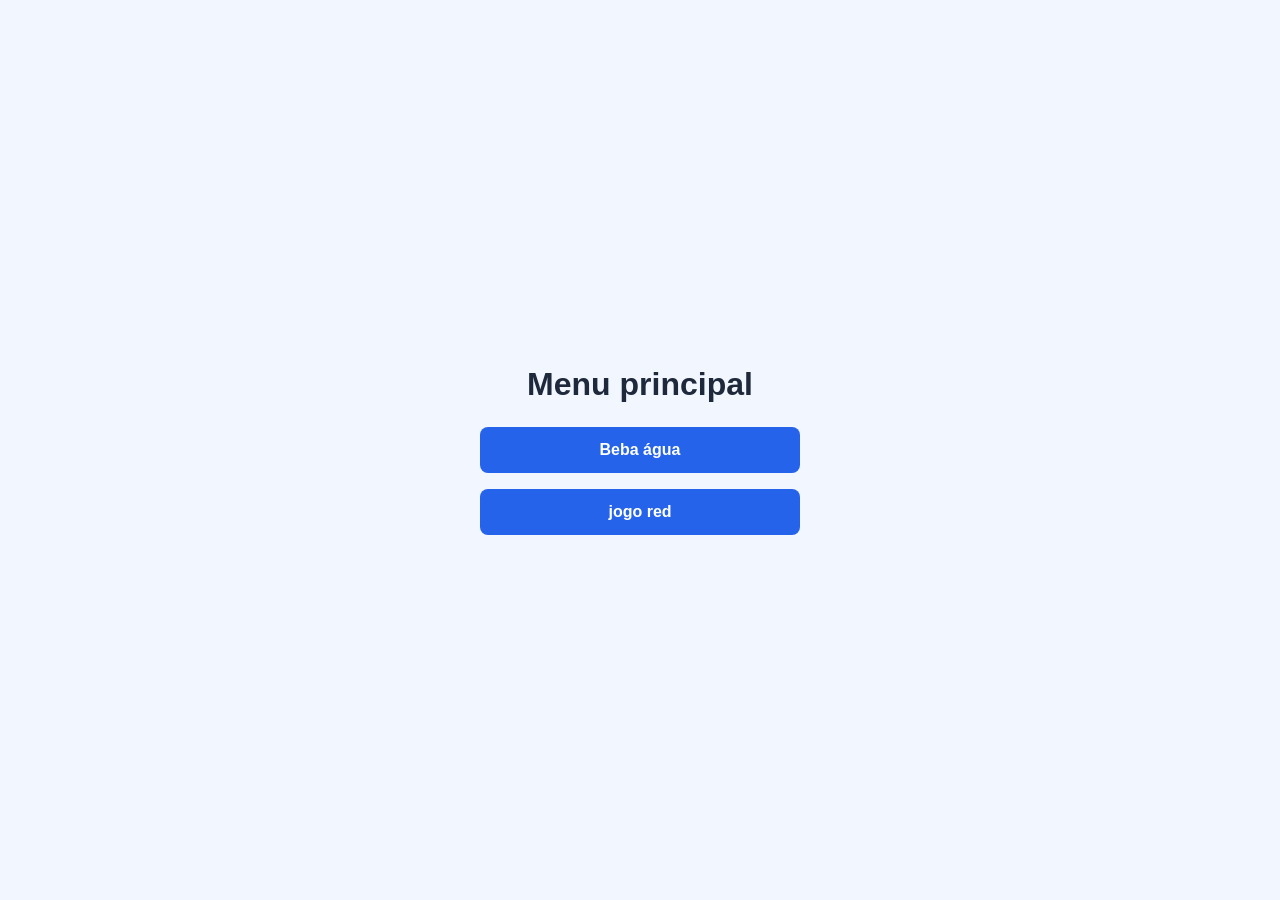
<file: index.html>
<!DOCTYPE html>
<html lang="pt-br">
  <head>
    <meta charset="UTF-8" />
    <meta name="viewport" content="width=device-width, initial-scale=1.0" />
    <title>Página inicial</title>
    <style>
      * {
        box-sizing: border-box;
      }

      body {
        min-height: 100vh;
        margin: 0;
        display: grid;
        place-items: center;
        font-family: Arial, sans-serif;
        background: #f2f6ff;
        color: #1e293b;
      }

      main {
        display: flex;
        flex-direction: column;
        gap: 16px;
        width: min(320px, calc(100% - 32px));
        text-align: center;
      }

      h1 {
        margin: 0 0 8px;
      }

      .botao {
        display: block;
        padding: 14px 20px;
        border-radius: 8px;
        background: #2563eb;
        color: #fff;
        text-decoration: none;
        font-weight: bold;
        transition: 0.2s;
      }

      .botao:hover {
        background: #1d4ed8;
        transform: translateY(-2px);
      }
    </style>
  </head>
  <body>
    <main>
      <h1>Menu principal</h1>
      <a class="botao" href="agua.html">Beba água</a>
      <a class="botao" href="indexJogoRed.html">jogo red</a>
    </main>
  </body>
</html>
</file>
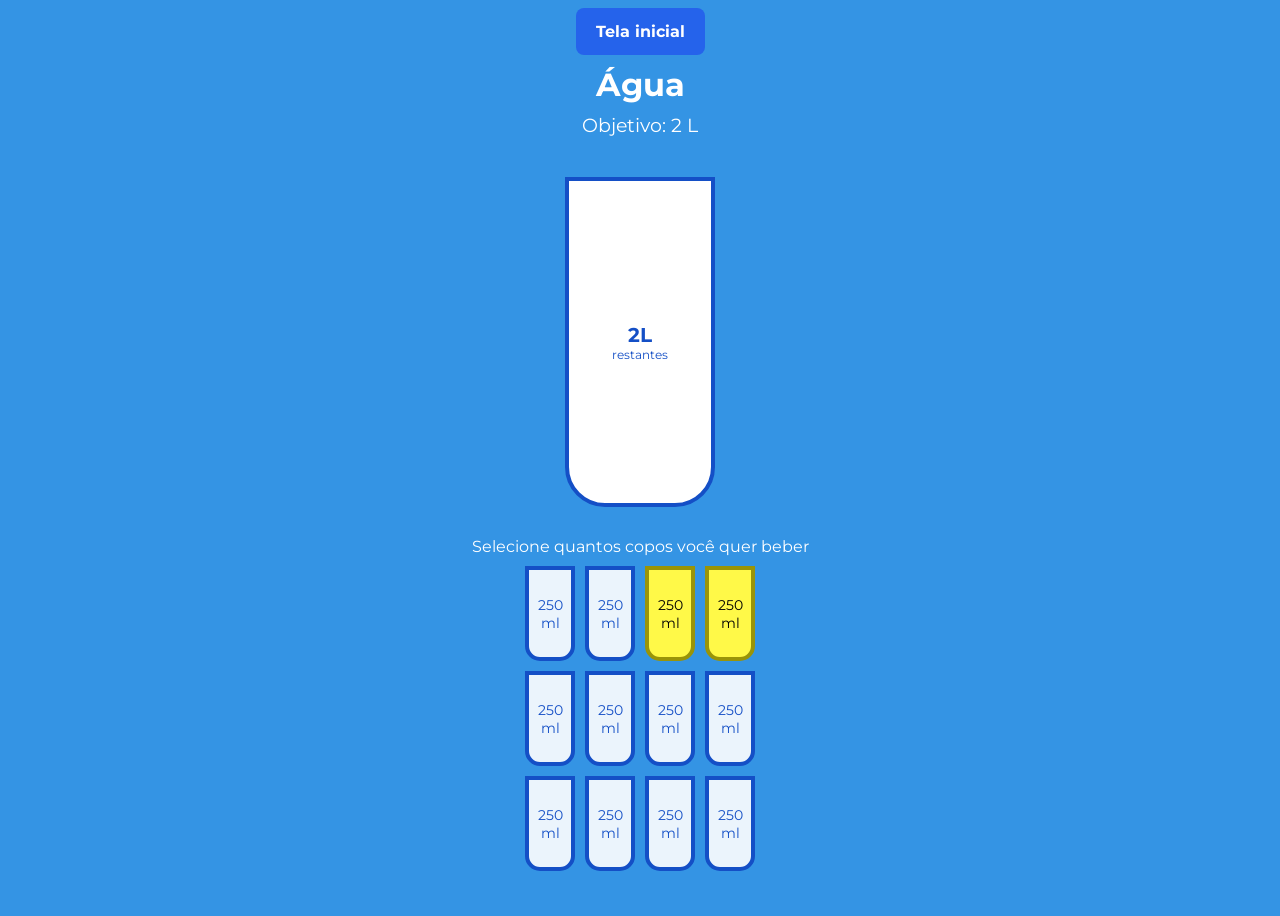
<file: agua.html>
<!DOCTYPE html>
<html lang="pt-br">
  <head>
    <meta charset="UTF-8" />
    <meta name="viewport" content="width=device-width, initial-scale=1.0" />
    <link rel="stylesheet" href="style.css" />
    <title>Beba água</title>
  </head>
    <style>
              .botao {
        display: block;
        padding: 14px 20px;
        border-radius: 8px;
        background: #2563eb;
        color: #fff;
        text-decoration: none;
        font-weight: bold;
        transition: 0.2s;
      }

      .botao:hover {
        background: #1d4ed8;
        transform: translateY(-2px);
      }

    </style>
  <body>
         <a class="botao" href="index.html">Tela inicial</a>
    <h1>Água</h1>
    <h3>Objetivo: 2 L</h3>

    <div class="cup">
      <div class="restante" id="restante">
        <span id="litros"></span>
        <small>restantes</small>
      </div>

      <div class="porcentagem" id="porcentagem"></div>
      <div class="agua-caindo" aria-hidden="true">
        <span class="gota gota-1"></span>
        <span class="gota gota-2"></span>
        <span class="gota gota-3"></span>
        <span class="gota gota-4"></span>
      </div>
    </div>

    <p class="text">Selecione quantos copos você quer beber</p>

    <div class="cups">
      <div class="cup cup-false">250 ml</div>
      <div class="cup cup-small">250 ml</div>
      <div class="cup cup-small">250 ml</div>
      <div class="cup cup-small">250 ml</div>
      <div class="cup cup-small">250 ml</div>
      <div class="cup cup-small">250 ml</div>
      <div class="cup cup-small">250 ml</div>
      <div class="cup cup-small">250 ml</div>
      <div class="cup cup-small">250 ml</div>
       <div class="cup cup-small">250 ml</div>
        <div class="cup cup-small">250 ml</div>
      <div class="cup cup-false">250 ml</div>
    </div>

    <div class="easteregg" id="easteregg" aria-hidden="true">
      <img src= "images.jpg" alt="Easter egg" >
    </div>

    <script src="script.js"></script>
  </body>
</html>
</file>
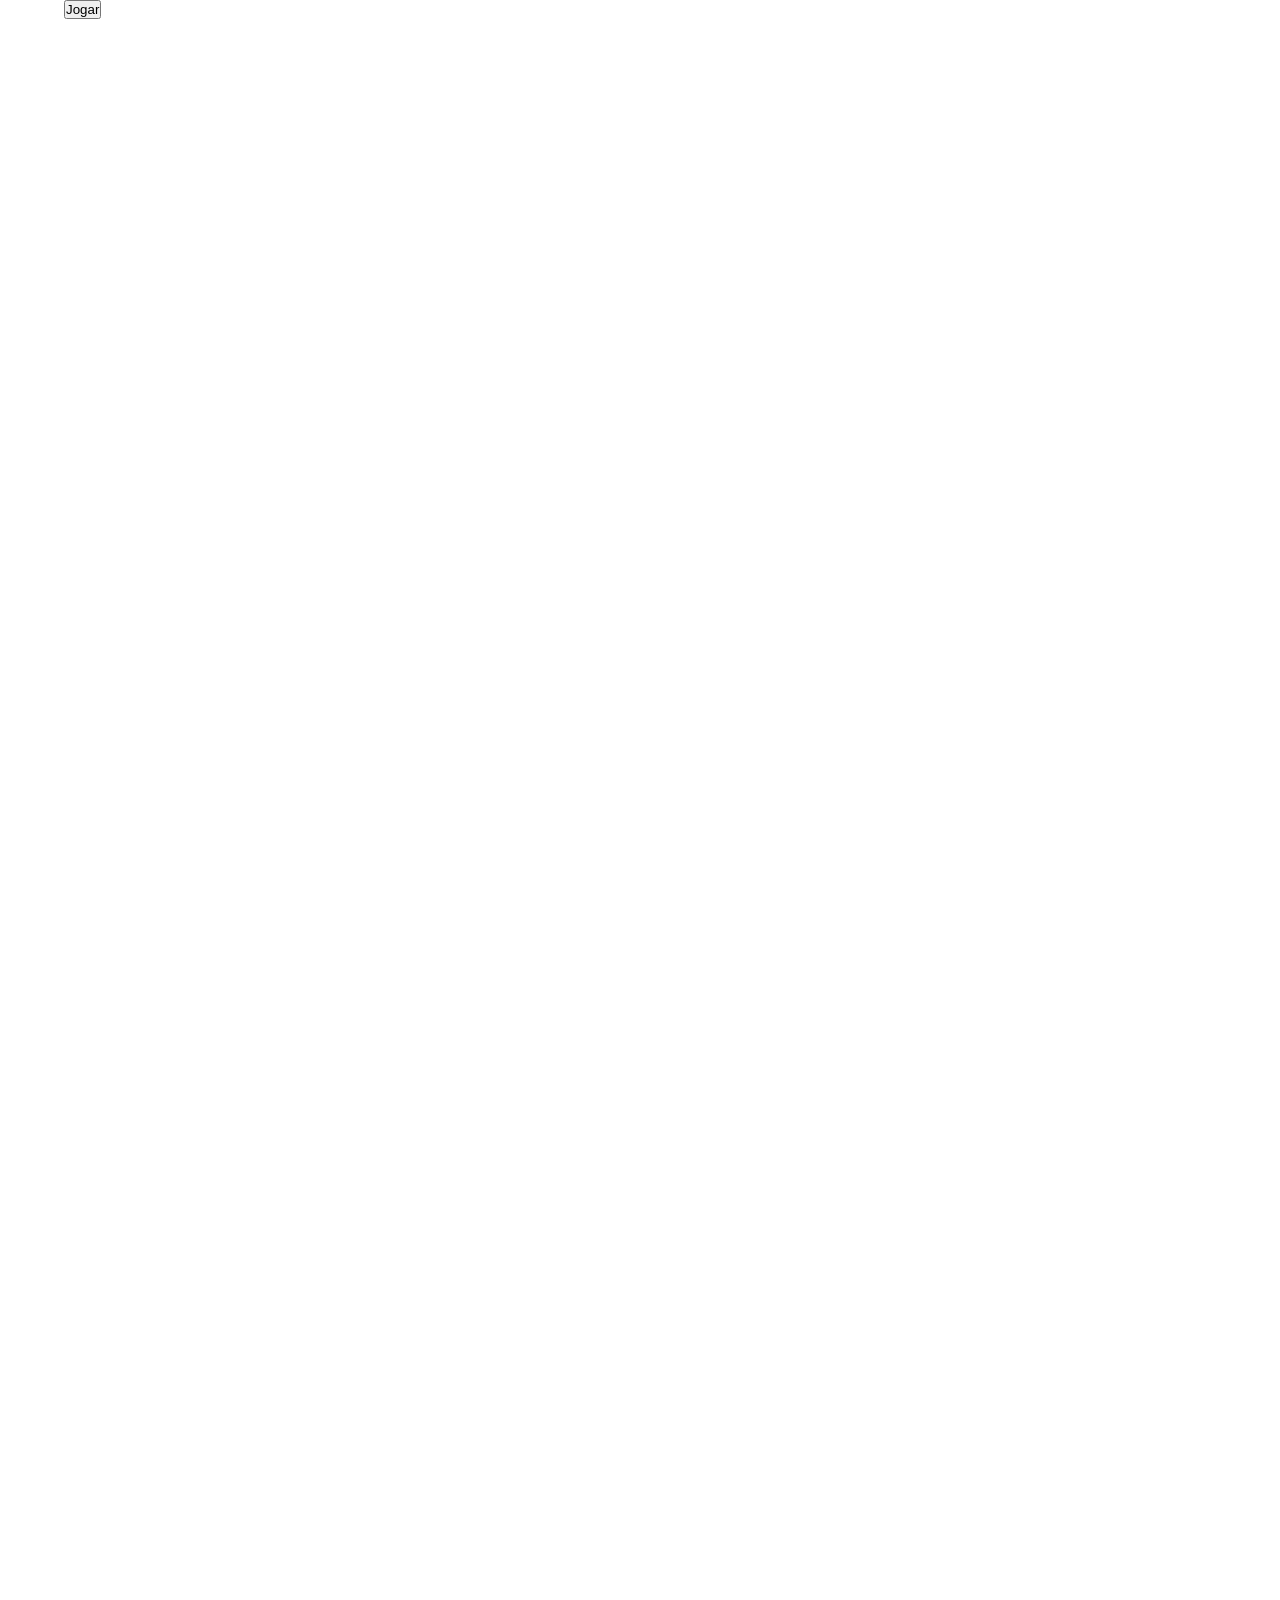
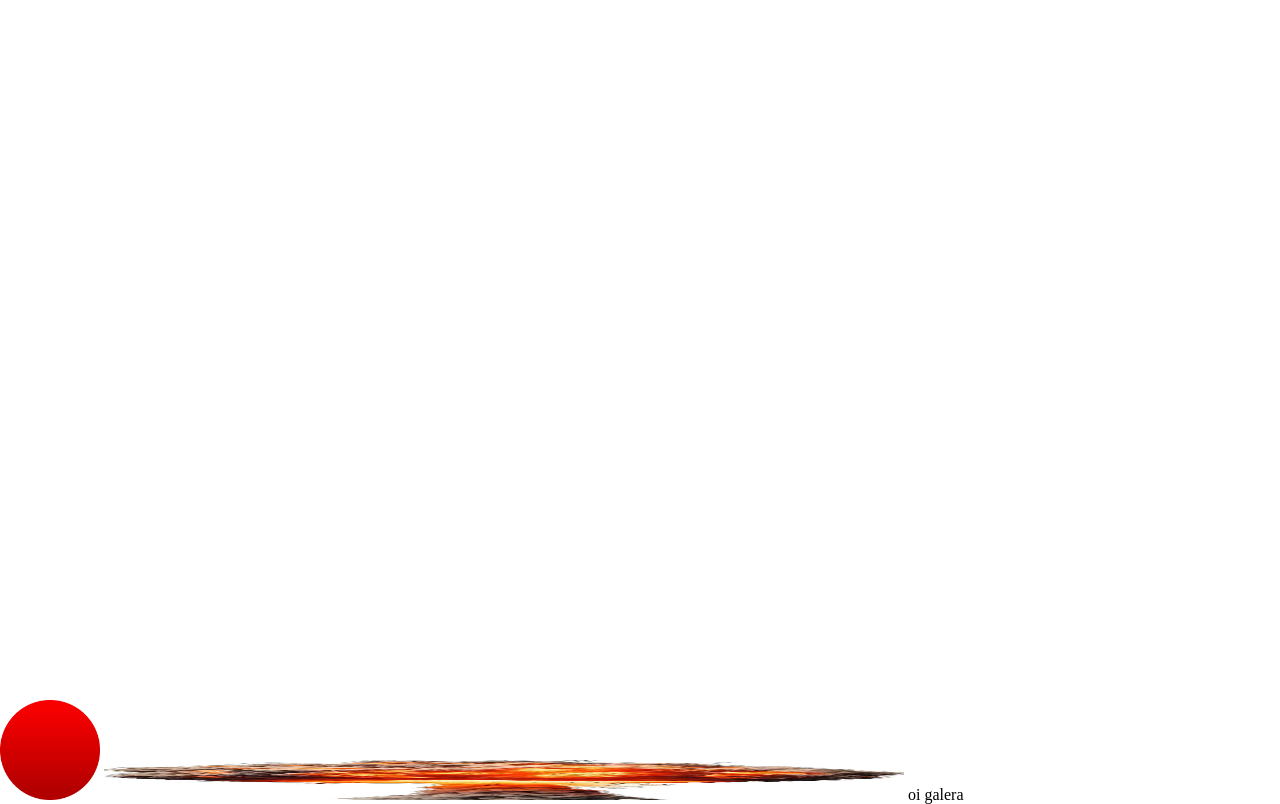
<file: aulaJs.html>
<!DOCTYPE html>
<html lang="pt-br">
<head>
    <meta charset="UTF-8">
    <meta name="viewport" content="width=device-width, initial-scale=1.0">
    <link rel="stylesheet" href="Styleaula.css">
    <title>Document</title>
</head>
<body>
    <div class="tela-jogo">
       

     <button id="iniciar" onclick="neoText()">Jogar




    </div>
    <img id="bola" onmouseover="moverBola()" style="height: 100px; margin-top: 500px; position: relative;" src="circulo.webp">
   <img  src="kaboom.jpg" height="40px" width="800"> <a id="teste"> oi galera</a>
   <script>
        function neoText(){
    document.getElementById("iniciar").innerHTML = "Tem certeza disto?"}
bolal = document.getElementById("bola")

function moverBola(){
    indi = document.getElementById("teste")

var i = 0
var b = 0




function movimentoo(){
    alert("alerta")



intervalo = setInterval(function(){
bolal.style.bottom = i+"px"
i+= 10
indi.innerHTML=i
if (i==580){
    clearInterval(intervalo)
    outrointer = setInterval(function(){
        bolal.style.bottom = i+"px"
i-= 10
b+=10
indi.innerHTML=i+b
if (i ==0){
    clearInterval(outrointer)
}
    },10)

}
}, 10)



}movimentoo()}
        </script>
</body>
</html>
</file>
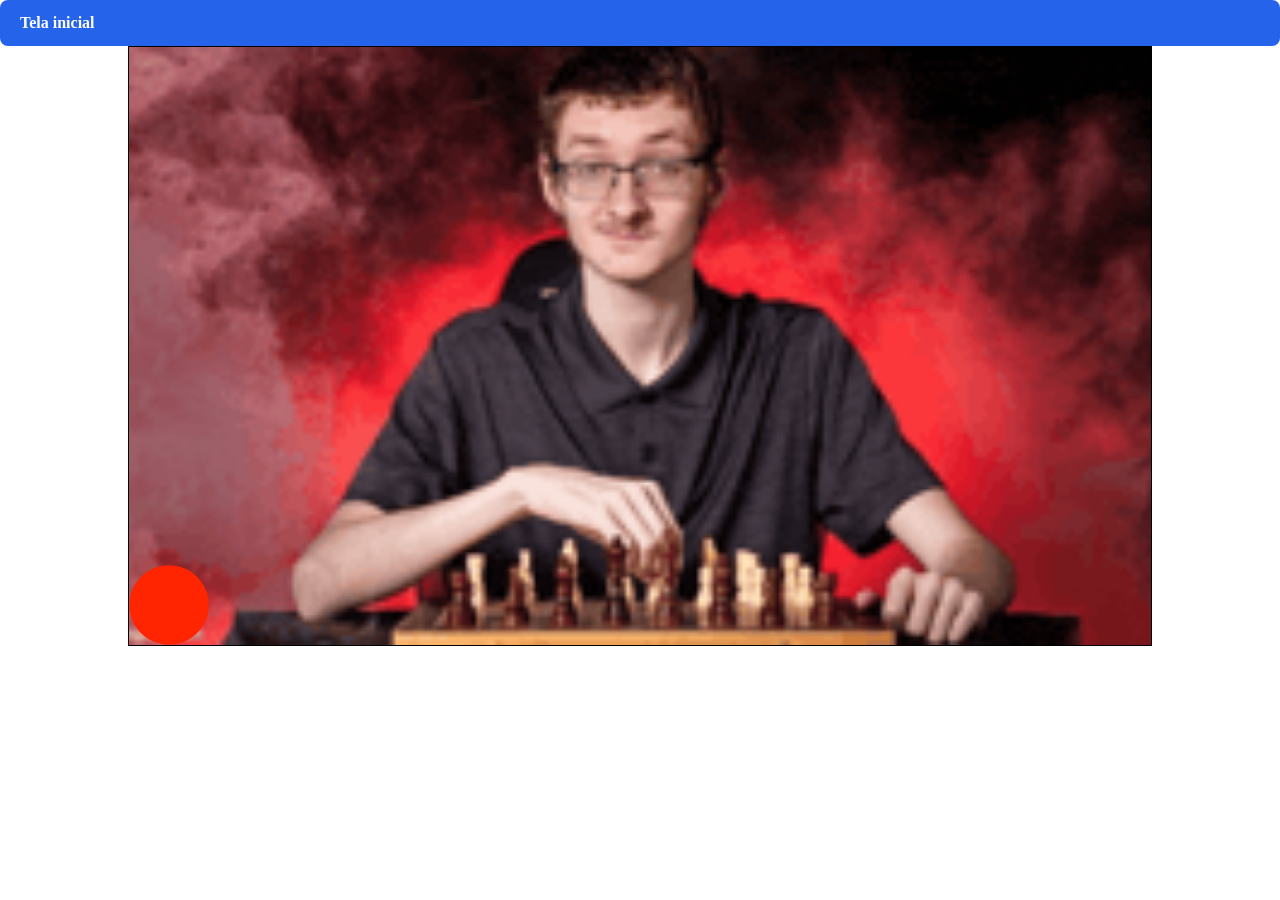
<file: indexJogoRed.html>
<!DOCTYPE html>
<html lang="pt-br" onkeypress="mover(event)">
<head>
    <meta charset="UTF-8">
    <meta name="viewport" content="width=device-width, initial-scale=1.0">
    <link rel="stylesheet" href="StyleJogoRed.css">
    <script src="JsJogoRed.js" defer></script>
    <title>Red</title>
</head>
<style>
              .botao {
        display: block;
        padding: 14px 20px;
        border-radius: 8px;
        background: #2563eb;
        color: #fff;
        text-decoration: none;
        font-weight: bold;
        transition: 0.2s;
      }

      .botao:hover {
        background: #1d4ed8;
        transform: translateY(-2px);
      }

    </style>
<body>
 <a class="botao" href="index.html">Tela inicial</a>
    <div class="gamescreen">
        <img id="bola" src="./bola.png" class="bola">
        <div class="missil-hitbox">
            <img src="./missil.png" class="missil">
        </div>
        <img id="explosion" src="./explosion.png" class="explosion">
    </div>

   
</body>
</html>
</file>
<file: style.css>
@import url('https://fonts.googleapis.com/css?family=Montserrat:400,600&display=swap');

:root {
  --border-color: #144fc6;
  --fill-color: #6ab3f8;
}

* {
  box-sizing: border-box;
}

body {
  background-color: #3494e4;
  color: #fff;
  font-family: 'Montserrat', sans-serif;
  display: flex;
  flex-direction: column;
  align-items: center;
  margin-bottom: 40px;
}

h1 {
  margin: 10px 0 0;
}

h3 {
  font-weight: 400;
  margin: 10px 0;
}

.cup {
  background-color: #fff;
  border: 4px solid var(--border-color);
  color: var(--border-color);
  border-radius: 0 0 40px 40px;
  height: 330px;
  width: 150px;
  margin: 30px 0;
  display: flex;
  flex-direction: column;
  overflow: hidden;
  position: relative;
}

.cup.overflowing {
  overflow: hidden;
  border-radius: 0 0 40px 40px;
}

.agua-caindo {
  display: none;
  position: absolute;
  width: 100%;
  height: 300px;
  left: 0;
  top: 0;
  z-index: 20;
  pointer-events: none;
  overflow: hidden;
  border-radius: inherit;
}

.cup.overflowing .agua-caindo {
  display: block;
}

.gota {
  position: absolute;
  top: 0;
  width: 14px;
  height: 18px;
  border-radius: 50% 50% 55% 55%;
  background: #80c7ff;
  box-shadow: inset -3px -3px 0 #3a9df0;
  opacity: 0;
}

.cup.overflowing .gota {
  animation: falling-drop 1.2s ease-in forwards;
}

.cup.overflowing .gota-1 {
  left: 18px;
  animation-delay: 0s;
}

.cup.overflowing .gota-2 {
  left: 48px;
  animation-delay: 0.12s;
}

.cup.overflowing .gota-3 {
  left: 78px;
  animation-delay: 0.24s;
}

.cup.overflowing .gota-4 {
  left: 108px;
  animation-delay: 0.36s;
}

@keyframes falling-drop {
  0% {
    transform: translateY(0) scale(0.8);
    opacity: 0;
  }
  15% {
    opacity: 1;
  }
  70% {
    opacity: 1;
  }
  100% {
    transform: translateY(120px) scale(1.15);
    opacity: 0;
  }
}

.cup.cup-small {
  height: 95px;
  width: 50px;
  border-radius: 0 0 15px 15px;
  background-color: rgba(255, 255, 255, 0.9);
  cursor: pointer;
  font-size: 14px;
  align-items: center;
  justify-content: center;
  text-align: center;
  margin: 5px;
  transition: 0.3s ease;
}

.cup.cup-small.full {
  background-color: var(--fill-color);
  color: #fff;
}

.cup.cup-false {
  height: 95px;
  width: 50px;
  border-radius: 0 0 15px 15px;
  background-color: #fff948;
  color: #fff;
  cursor: not-allowed;
  font-size: 14px;
  align-items: center;
  justify-content: center;
  text-align: center;
  margin: 5px;
  border-color: #999408;
  transition: 0.2s ease;
  color: black;
}

.cup.cup-false:hover {
  background-color: #ff2f2f;
  border-color: #000000;
  opacity: 1;
  transform: translateY(-2px);
}

.cup.shake {
  animation: shake 0.5s ease-in-out;
}

@keyframes shake {
  0%, 100% { transform: translateX(0) rotate(0); }
  20% { transform: translateX(-16px) rotate(-4deg); }
  40% { transform: translateX(16px) rotate(4deg); }
  60% { transform: translateX(-12px) rotate(-2deg); }
  80% { transform: translateX(12px) rotate(2deg); }
}

@media (prefers-reduced-motion: reduce) {
  .cup.shake {
    animation: none;
  }
}

.cups {
  display: flex;
  flex-wrap: wrap;
  align-items: center;
  justify-content: center;
  width: 280px;
}

.restante {
  display: flex;
  flex-direction: column;
  align-items: center;
  justify-content: center;
  text-align: center;
  flex: 1;
  transition: 0.3s ease;
}

.restante span {
  font-size: 20px;
  font-weight: bold;
}

.restante small {
  font-size: 12px;
}

.porcentagem {
  background-color: var(--fill-color);
  display: flex;
  align-items: center;
  justify-content: center;
  font-weight: bold;
  font-size: 30px;
  height: 0;
  transition: 0.3s ease;
}

.text {
  text-align: center;
  margin: 0 0 5px;
}

.easteregg {
  position: fixed;
  inset: 50% auto auto 50%;
  width: 0;
  height: 0;
  opacity: 0;
  z-index: 9999;
  pointer-events: none;
  overflow: hidden;
  transform: translate(-50%, -50%);
}

.easteregg img {
  width: 100vw;
  height: 100vh;
  object-fit: cover;
}

.easteregg.active {
  animation: expand-screen 1.2s cubic-bezier(.2, .8, .2, 1) forwards;
}

@keyframes expand-screen {
  0% {
    width: 0;
    height: 0;
    opacity: 1;
  }
  100% {
    width: 100vw;
    height: 100vh;
    opacity: 1;
  }
}

@media (prefers-reduced-motion: reduce) {
  .easteregg.active {
    animation: none;
    width: 100vw;
    height: 100vh;
    opacity: 1;
  }
}
</file>
<file: Styleaula.css>
*{
    margin: 0;
    padding: 0;
    box-sizing: border-box;
}
.tela-jogo{
    width: 90%;
    height: 5000px;
    border: 100px black;
    margin: 0 auto;
    position: relative;
}

*bola{
position: absolute;
bottom: 0;
width: 80px
}  
*iniciar{
  color: red;
}
</file>
<file: StyleJogoRed.css>
* {
    margin: 0;
    padding: 0;
    box-sizing: border-box;
}

.gamescreen {
    width: 80%;
    height: 600px;
    border: 1px solid black;
    margin: 0 auto;
    position: relative;
    overflow: hidden;
    background-image: url('./aluasecreta.jpg');
    background-size: cover;
    background-position: center;
    background-repeat: no-repeat;
}



/*missil*/
.missil-hitbox {
    position: absolute;
    bottom: 0;

    width: 240px;
    height: 120px;
    animation: missilAnimation 5.5s linear infinite;
}

.missil{
    position: absolute;
    bottom: 0;

    width: 400px;
    display: block;
}
/*missil*/
.bola{
    position: absolute;
    bottom: 0;
    width: 80px;
 
    transform-origin: center bottom;
   
}

.Pulo {
      animation: PuloAnimation 1.2s linear ;
}

.explosion {
    position: absolute;
    bottom: 0;
    width: 80px;
  
    display: none;
    transform-origin: center bottom;
    pointer-events: none;
    
}

.explosion.ativo {
    display: block;
    animation: explosionAnimation 0.8s ease-out forwards;

}

@keyframes missilAnimation {
    0% {
        bottom: 0;
        right: -400px;
    }
    20% {
        bottom: 25%;
        right: 20%;
        transform: rotate(30deg);
    }
    25% {
        bottom: 200000000%;
        right: 30%;
                transform: rotate(75deg);

    }
    40% {
        bottom: 55%;
        right: 95%;
        transform: rotate(-775deg);
    }
    
    65% {
        bottom: 0;
        right: 1200px;
    }
       70% {
        bottom: 55%;
        right: 100%;
        transform: rotate(775deg);
         transform: scaleY(1);
          transform: scaleX(1);
    }
       75% {
        bottom: 25%;
        right: 95%;
        transform: rotate(-775deg);
         transform: scaleY(1.5);
          transform: scaleX(1.5);
    }
       80% {
        bottom: 35%;
        right: 25%;
        transform: rotate(775deg);
         transform: scaleY(2);
          transform: scaleX(2);
    }
       100% {
        bottom: 55%;
        right: -400 px;
        transform: rotate(-775deg);
    }
}

@keyframes PuloAnimation {
    0% {
        bottom: 0;
        transform: scaleY(1);
    }
20% {
        bottom: 18%;
        transform: scaleY(0.82);
    }
    40% {
        bottom: 60%;
        transform: scaleY(1.12);
    }
    50% {
        bottom: 70%;
        transform: scaleY(1);
    }
    65% {
        bottom: 60%;
        transform: scaleY(1.12);
    }
    75% {
        bottom: 44%;
        transform: scaleY(0.95);
    }
    100% {
        bottom: 0;
        transform: scaleY(1);
    }
}

@keyframes explosionAnimation {
    0% {
        bottom: 0;
        transform: scaleY(1) scaleX(1);
        opacity: 1;
    }
    100% {
        bottom: 20px;
        transform: scaleY(10) scaleX(10);
        opacity: 0;
    }
}
</file>
